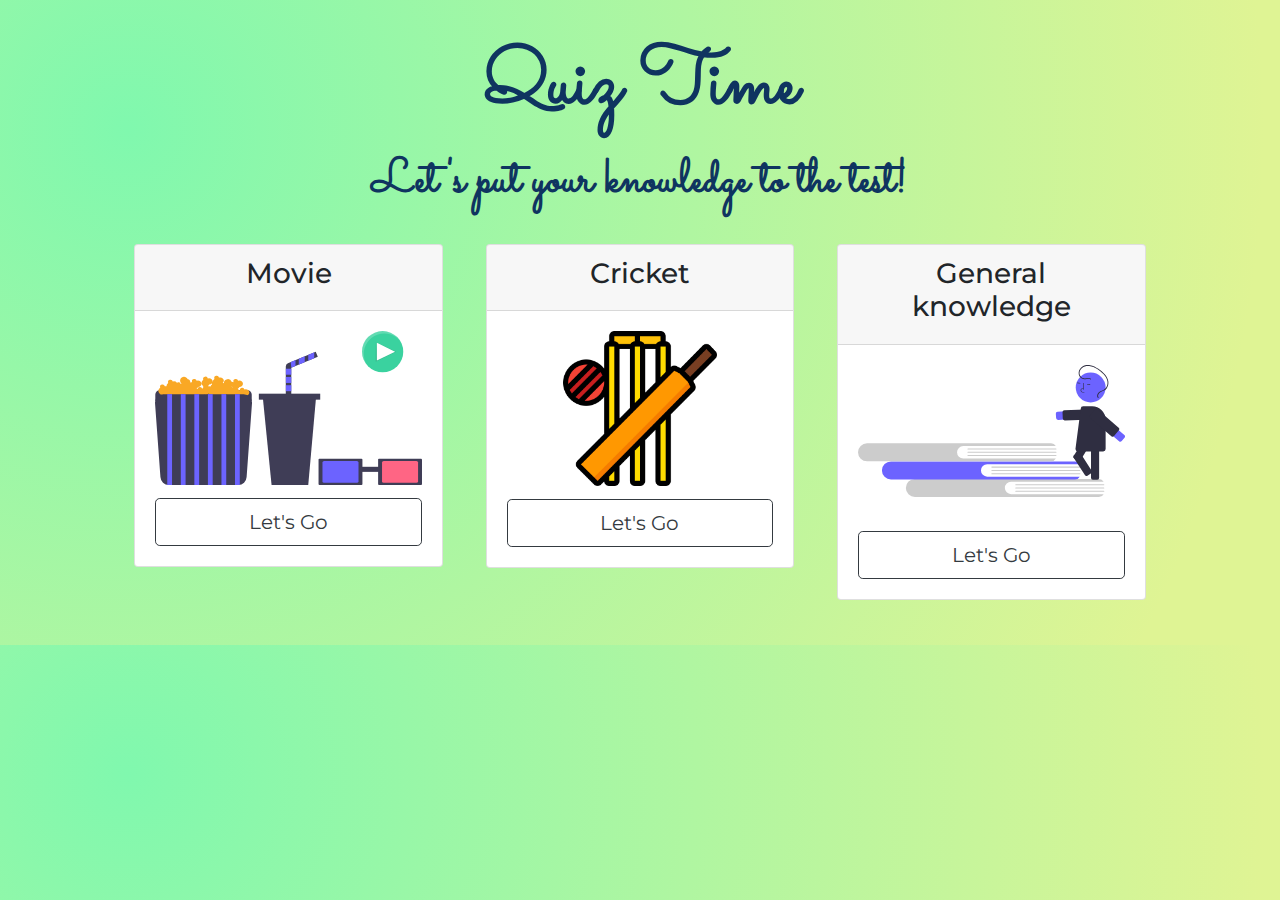
<file: index.html>
<!DOCTYPE html>
<html lang="en">

<head>
  <meta charset="UTF-8" />
  <meta name="viewport" content="width=device-width, initial-scale=1.0" />
  <meta http-equiv="X-UA-Compatible" content="ie=edge" />
  <link rel="stylesheet" href="https://stackpath.bootstrapcdn.com/bootstrap/4.5.2/css/bootstrap.min.css" integrity="sha384-JcKb8q3iqJ61gNV9KGb8thSsNjpSL0n8PARn9HuZOnIxN0hoP+VmmDGMN5t9UJ0Z" crossorigin="anonymous">
  <title>Static Template</title>
  <link href="https://fonts.googleapis.com/css2?family=Montserrat:wght@500&family=Sacramento&display=swap" rel="stylesheet">
  <link rel="stylesheet" href="style.css" />
</head>

<body>

  <section class="page1">

    <h1 class="header-text">Quiz Time</h1>
    <p class="side-text">Let's put your knowledge to the test!</p>


    <div class="row">

      <div class="col-lg-4 col-md-6 col-sm-12">
        <div class="card ">
          <div class="card-header">
            <h3>Movie</h3>
          </div>
          <div class="card-body">
            <img class="page1-movie" src="movie.svg" alt="movie svg">

            <a class="btn btn-lg btn-block btn-outline-dark" href="movie.html" role="button">Let's Go</a>
            <!-- <a href="movie.html"><button type="button" class="btn btn-lg btn-block btn-outline-dark">Sign up</button></a> -->
          </div>

        </div>
      </div>

      <div class="col-lg-4 col-md-6 col-sm-12  ">
        <div class="card">
          <div class="card-header">
            <h3>Cricket</h3>
          </div>
          <div class="card-body">

            <img class="page1-cricket" src="cricket-bat.png" alt="cricket">
            <a class="btn btn-lg btn-block btn-outline-dark" href="cricket.html" role="button">Let's Go</a>

            <!-- <button type="button" class="btn btn-lg btn-block btn-dark">Sign Up</button> -->
          </div>

        </div>
      </div>

      <div class="col-lg-4 col-md-12 col-sm-12 ">
        <div class="card ">
          <div class="card-header">
            <h3>General knowledge</h3>
          </div>
          <div class="card-body">

            <img class="page1-general" src="general.svg" alt="general">
            <a class="btn btn-lg btn-block btn-outline-dark" href="general.html" role="button">Let's Go</a>
          </div>

        </div>
      </div>

    </div>


  </section>

</body>

</html>
</file>
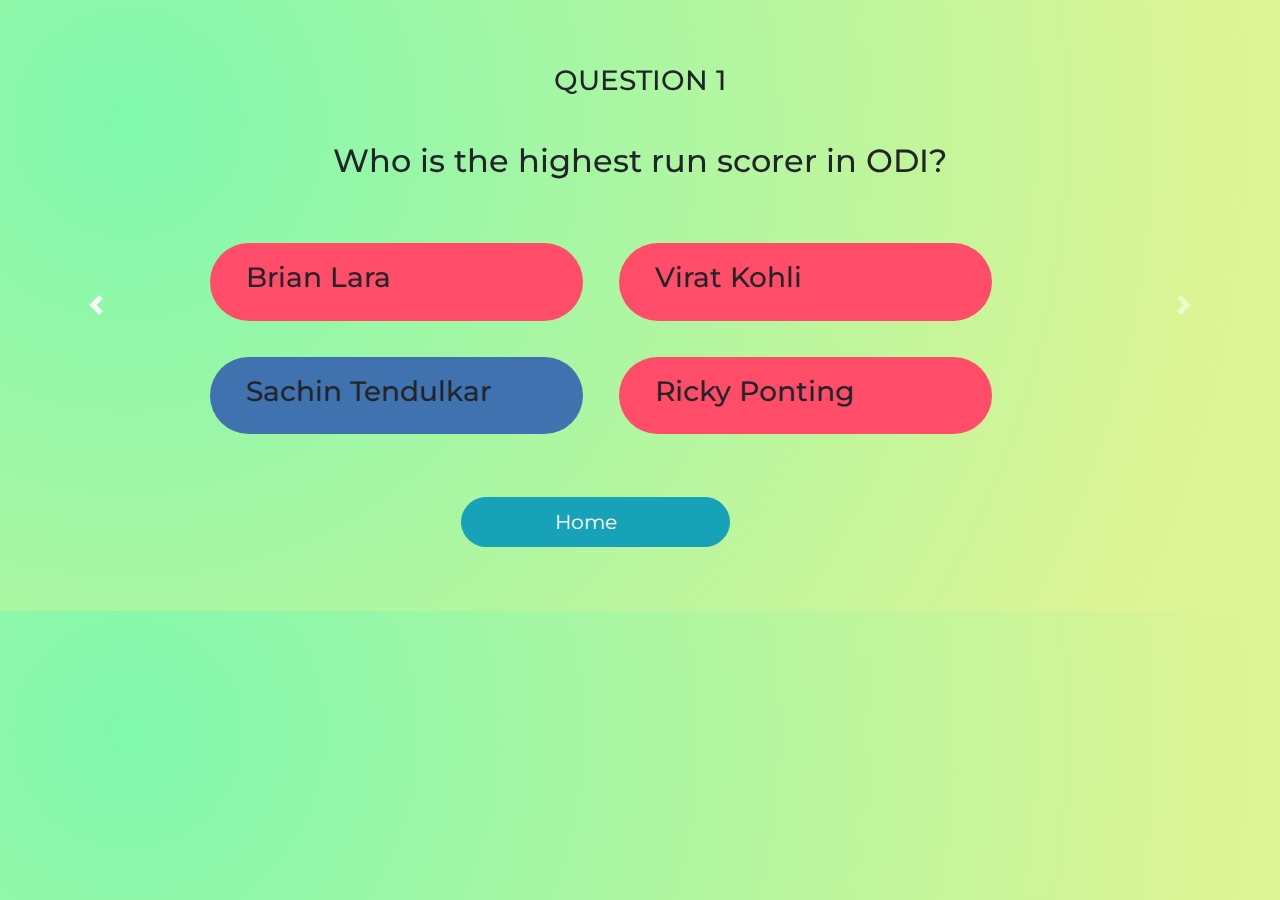
<file: cricket.html>
<!DOCTYPE html>
<html lang="en">

<head>
  <meta charset="UTF-8" />
  <meta name="viewport" content="width=device-width, initial-scale=1.0" />
  <meta http-equiv="X-UA-Compatible" content="ie=edge" />
  <link rel="stylesheet" href="https://stackpath.bootstrapcdn.com/bootstrap/4.5.2/css/bootstrap.min.css" integrity="sha384-JcKb8q3iqJ61gNV9KGb8thSsNjpSL0n8PARn9HuZOnIxN0hoP+VmmDGMN5t9UJ0Z" crossorigin="anonymous">
  <title>Static Template</title>
  <link href="https://fonts.googleapis.com/css2?family=Montserrat:wght@500&family=Sacramento&display=swap" rel="stylesheet">
  <link rel="stylesheet" href="style.css" />
</head>

<body>

  <div id="carouselExampleControls" class="carousel slide" data-ride="false">
    <div class="carousel-inner">
      <div class="carousel-item active">

        <h3>QUESTION 1</h3>
        <h2 class="question">Who is the highest run scorer in ODI?</h2>

        <div class="container">
          <div class="row">
            <div class="col col-lg-5 col-md-12 col-sm-12 col-12 wrong"><h3>Brian Lara</h3></div>
            <div class="col col-lg-5 col-md-12 col-sm-12 col-12 wrong"><h3>Virat Kohli</h3></div>
            <div class="col col-lg-5 col-md-12 col-sm-12 col-12 correct"><h3>Sachin Tendulkar</h3></div>
            <div class="col col-lg-5 col-md-12 col-sm-12 col-12 wrong"><h3>Ricky Ponting</h3></div>
          </div>
        </div>

      </div>

      <div class="carousel-item">

        <h3>QUESTION 2</h3>
        <h2 class="question">Who has got the highest number of centuries in run-chases in the world?</h2>

        <div class="container">
          <div class="row">
            <div class="col col-lg-5 col-md-12 col-sm-12 col-12 wrong"><h3>Sachin Tendulakar</h3></div>
            <div class="col col-lg-5 col-md-12 col-sm-12 col-12 wrong"><h3>Brain Lara</h3></div>
            <div class="col col-lg-5 col-md-12 col-sm-12 col-12 correct"><h3>Virat Kohli</h3></div>
            <div class="col col-lg-5 col-md-12 col-sm-12 col-12 wrong"><h3>Rick Ponting</h3></div>
          </div>
        </div>

      </div>

      <div class="carousel-item question-2">

        <h3>QUESTION 3</h3>
        <h2 class="question">Guess the image?</h2>
        <img src="mithali.jpg" alt="Mithali Raj">

        <div class="container">
          <div class="row">
            <div class="col col-lg-5 col-md-12 col-sm-12 col-12 correct"><h3>Mithali Raj</h3></div>
            <div class="col col-lg-5 col-md-12 col-sm-12 col-12 wrong"><h3>Jhulan Goswami</h3></div>
            <div class="col col-lg-5 col-md-12 col-sm-12 col-12 wrong"><h4>Harmanpreet Kaur</h4></div>
            <div class="col col-lg-5 col-md-12 col-sm-12 col-12 wrong"><h3>Smriti Mandhana</h3></div>
          </div>
        </div>


      </div>

      <div class="carousel-item">

        <h3>QUESTION 4</h3>
        <h2 class="question">Which team won the 1983 world cup?</h2>

        <div class="container">
          <div class="row">
            <div class="col col-lg-5 col-md-12 col-sm-12 col-12 wrong"><h3>WestIndies</h3></div>
            <div class="col col-lg-5 col-md-12 col-sm-12 col-12 wrong"><h3>Australia</h3></div>
            <div class="col col-lg-5 col-md-12 col-sm-12 col-12 wrong"><h3>England</h3></div>
            <div class="col col-lg-5 col-md-12 col-sm-12 col-12 correct"><h3>India</h3></div>
          </div>
        </div>

      </div>

    </div>
    <a class="carousel-control-prev" href="#carouselExampleControls" role="button" data-slide="prev">
      <span class="carousel-control-prev-icon" aria-hidden="true"></span>
      <span class="sr-only">Previous</span>
    </a>
    <a class="carousel-control-next" href="#carouselExampleControls" role="button" data-slide="next">
      <span class="carousel-control-next-icon" aria-hidden="true"></span>
      <span class="sr-only">Next</span>
    </a>

    <a class="home-button btn btn-lg btn-block btn-info" href="index.html" role="button">Home</a>

  </div>


  <script src="https://code.jquery.com/jquery-3.5.1.slim.min.js" integrity="sha384-DfXdz2htPH0lsSSs5nCTpuj/zy4C+OGpamoFVy38MVBnE+IbbVYUew+OrCXaRkfj" crossorigin="anonymous"></script>
  <script src="https://stackpath.bootstrapcdn.com/bootstrap/4.5.2/js/bootstrap.min.js" integrity="sha384-B4gt1jrGC7Jh4AgTPSdUtOBvfO8shuf57BaghqFfPlYxofvL8/KUEfYiJOMMV+rV" crossorigin="anonymous"></script>

  <script src="https://cdn.jsdelivr.net/npm/popper.js@1.16.1/dist/umd/popper.min.js" integrity="sha384-9/reFTGAW83EW2RDu2S0VKaIzap3H66lZH81PoYlFhbGU+6BZp6G7niu735Sk7lN" crossorigin="anonymous"></script>
</body>

</html>
</file>
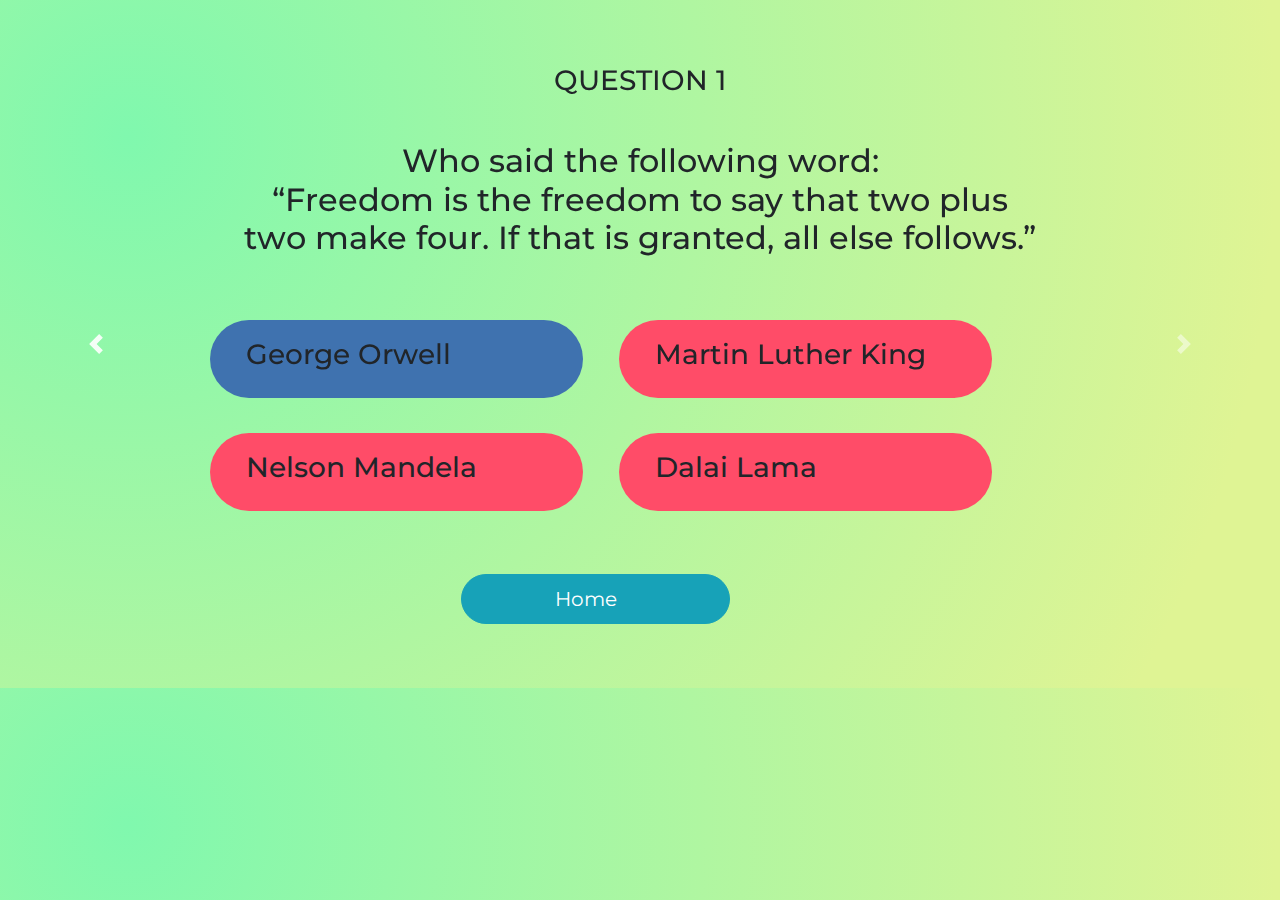
<file: general.html>
<!DOCTYPE html>
<html lang="en">

<head>
  <meta charset="UTF-8" />
  <meta name="viewport" content="width=device-width, initial-scale=1.0" />
  <meta http-equiv="X-UA-Compatible" content="ie=edge" />
  <link rel="stylesheet" href="https://stackpath.bootstrapcdn.com/bootstrap/4.5.2/css/bootstrap.min.css" integrity="sha384-JcKb8q3iqJ61gNV9KGb8thSsNjpSL0n8PARn9HuZOnIxN0hoP+VmmDGMN5t9UJ0Z" crossorigin="anonymous">
  <title>Static Template</title>
  <link href="https://fonts.googleapis.com/css2?family=Montserrat:wght@500&family=Sacramento&display=swap" rel="stylesheet">
  <link rel="stylesheet" href="style.css" />
</head>

<body>

  <div id="carouselExampleControls" class="carousel slide" data-ride="false">
    <div class="carousel-inner">
      <div class="carousel-item active">

        <h3>QUESTION 1</h3>
        <h2 class="question">
          Who said the following word:
          <blockquote
            title="https://www.goodreads.com/quotes/50074-freedom-is-the-freedom-to-say-that-two-plus-two"
          >
            “Freedom is the freedom to say that two plus two make four. If that
            is granted, all else follows.”
          </blockquote>
        </h2>

        <div class="container">
          <div class="row">
            <div class="col col-lg-5 col-md-12 col-sm-12 col-12 correct"><h3>George Orwell</h3></div>
            <div class="col col-lg-5 col-md-12 col-sm-12 col-12 wrong"><h3>Martin Luther King</h3></div>
            <div class="col col-lg-5 col-md-12 col-sm-12 col-12 wrong"><h3>Nelson Mandela</h3></div>

            <div class="col col-lg-5 col-md-12 col-sm-12 col-12 wrong"><h3>Dalai Lama</h3></div>
          </div>
        </div>

      </div>

      <div class="carousel-item">

        <h3>QUESTION 2</h3>
        <h2 class="question">Chemical formular of oil of blue vitriol?</h2>

        <div class="container">
          <div class="row">

            <div class="col col-lg-5 col-md-12 col-sm-12 col-12 wrong"><h3>CaCO<sub>3</sub></h3></div>
            <div class="col col-lg-5 col-md-12 col-sm-12 col-12 correct"><h3>H <sub>2</sub>SO<sub>4</h3></div>
            <div class="col col-lg-5 col-md-12 col-sm-12 col-12 wrong"><h3>HCl</h3></div>
            <div class="col col-lg-5 col-md-12 col-sm-12 col-12 wrong"><h3>CuSO<sub>4</sub></h3></div>
          </div>
        </div>

      </div>

      <div class="carousel-item question-2">

        <h3>QUESTION 3</h3>
        <h2 class="question">Who is the current president of
          <abbr title="United States of America">USA?</abbr></h2>

        <div class="container">
          <div class="row">
            <div class="col col-lg-5 col-md-12 col-sm-12 col-12 wrong"><h3>Barack Obama</h3></div>
            <div class="col col-lg-5 col-md-12 col-sm-12 col-12 wrong"><h3>Hilary Clinton</h3></div>
            <div class="col col-lg-5 col-md-12 col-sm-12 col-12 wrong"><h3>Bernie Sanders</h3></div>
            <div class="col col-lg-5 col-md-12 col-sm-12 col-12 correct"><h3>Donald Trump</h3></div>
          </div>
        </div>


      </div>

      <div class="carousel-item">

        <h3>QUESTION 4</h3>
        <h2 class="question">Who painted <cite>Monalisa</cite>?</h2>

        <div class="container">
          <div class="row">
            <div class="col col-lg-5 col-md-12 col-sm-12 col-12 wrong"><h3>Vincent Van Gogh</h3></div>
            <div class="col col-lg-5 col-md-12 col-sm-12 col-12 correct"><h3>Leonardo Da Vinci</h3></div>
            <div class="col col-lg-5 col-md-12 col-sm-12 col-12 wrong"><h3>Claude Monet</h3></div>
            <div class="col col-lg-5 col-md-12 col-sm-12 col-12 wrong"><h3>Michelangelo</h3></div>
          </div>
        </div>

      </div>

    </div>
    <a class="carousel-control-prev" href="#carouselExampleControls" role="button" data-slide="prev">
      <span class="carousel-control-prev-icon" aria-hidden="true"></span>
      <span class="sr-only">Previous</span>
    </a>
    <a class="carousel-control-next" href="#carouselExampleControls" role="button" data-slide="next">
      <span class="carousel-control-next-icon" aria-hidden="true"></span>
      <span class="sr-only">Next</span>
    </a>

    <a class="home-button btn btn-lg btn-block btn-info" href="index.html" role="button">Home</a>

  </div>


  <script src="https://code.jquery.com/jquery-3.5.1.slim.min.js" integrity="sha384-DfXdz2htPH0lsSSs5nCTpuj/zy4C+OGpamoFVy38MVBnE+IbbVYUew+OrCXaRkfj" crossorigin="anonymous"></script>
  <script src="https://stackpath.bootstrapcdn.com/bootstrap/4.5.2/js/bootstrap.min.js" integrity="sha384-B4gt1jrGC7Jh4AgTPSdUtOBvfO8shuf57BaghqFfPlYxofvL8/KUEfYiJOMMV+rV" crossorigin="anonymous"></script>

  <script src="https://cdn.jsdelivr.net/npm/popper.js@1.16.1/dist/umd/popper.min.js" integrity="sha384-9/reFTGAW83EW2RDu2S0VKaIzap3H66lZH81PoYlFhbGU+6BZp6G7niu735Sk7lN" crossorigin="anonymous"></script>
</body>

</html>
</file>
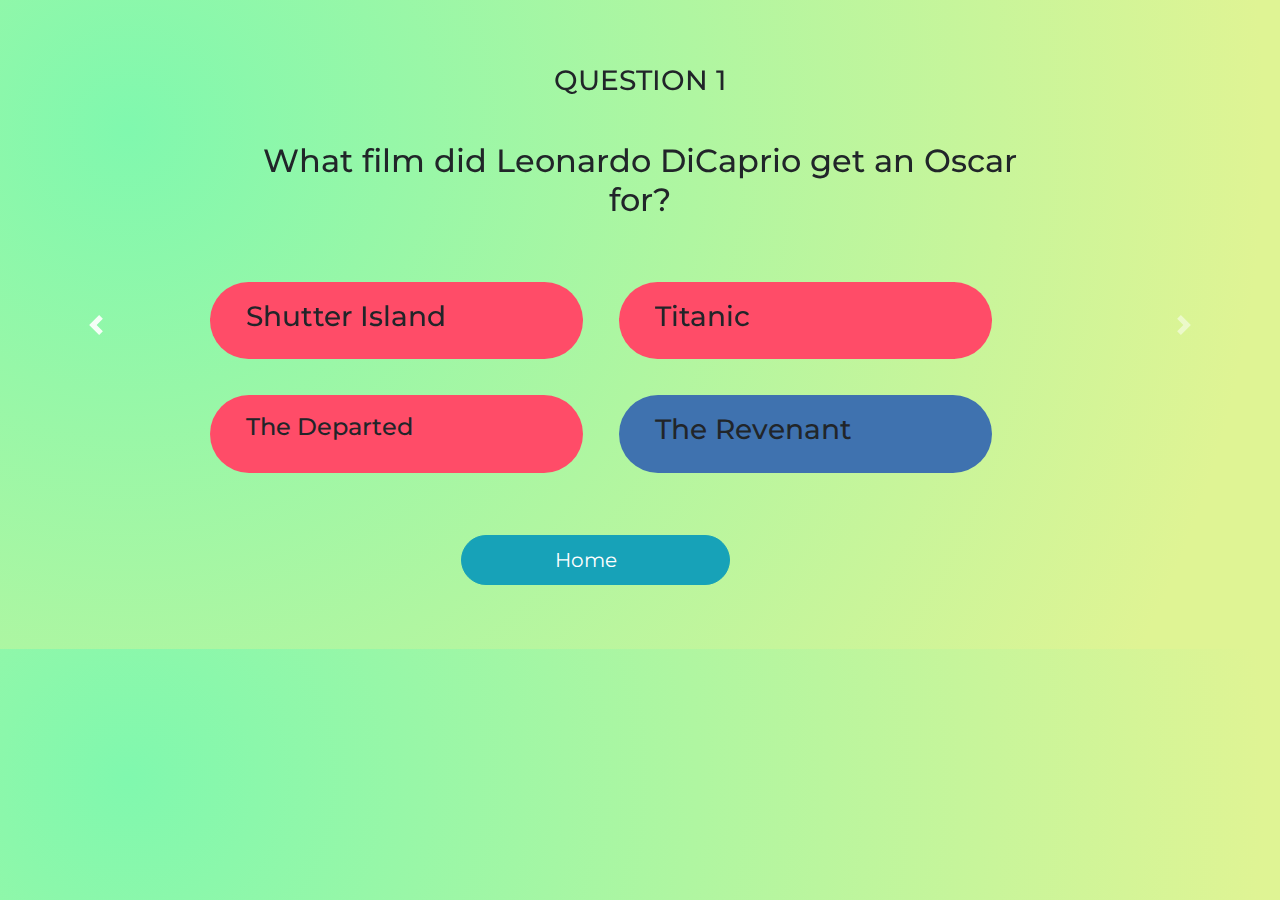
<file: movie.html>
<!DOCTYPE html>
<html lang="en">

<head>
  <meta charset="UTF-8" />
  <meta name="viewport" content="width=device-width, initial-scale=1.0" />
  <meta http-equiv="X-UA-Compatible" content="ie=edge" />
  <link rel="stylesheet" href="https://stackpath.bootstrapcdn.com/bootstrap/4.5.2/css/bootstrap.min.css" integrity="sha384-JcKb8q3iqJ61gNV9KGb8thSsNjpSL0n8PARn9HuZOnIxN0hoP+VmmDGMN5t9UJ0Z" crossorigin="anonymous">
  <title>Static Template</title>
  <link href="https://fonts.googleapis.com/css2?family=Montserrat:wght@500&family=Sacramento&display=swap" rel="stylesheet">
  <link rel="stylesheet" href="style.css" />
</head>

<body>

  <div id="carouselExampleControls" class="carousel slide" data-ride="false">
    <div class="carousel-inner">

      <div class="carousel-item active">

        <h3>QUESTION 1</h3>
        <h2 class="question">What film did Leonardo DiCaprio get an Oscar for?</h2>

        <div class="container">
          <div class="row">
            <div class="col col-lg-5 col-md-12 col-sm-12 col-12 wrong"><h3>Shutter Island</h3></div>
            <div class="col col-lg-5 col-md-12 col-sm-12 col-12 wrong"><h3>Titanic</h3></div>
            <div class="col col-lg-5 col-md-12 col-sm-12 col-12 wrong"><h4>The Departed</h4></div>
            <div class="col col-lg-5 col-md-12 col-sm-12 col-12 correct"><h3>The Revenant</h3></div>
          </div>
        </div>


      </div>


      <div class="carousel-item ">

        <h3>QUESTION 2</h3>
        <h2 class="question">Name the movie which has won 11 oscars?</h2>

        <div class="container">
          <div class="row">
            <div class="col col-lg-5 col-md-12 col-sm-12 col-12 wrong"><h3>TITANIC (1997)</h3></div>
            <div class="col col-lg-5 col-md-12 col-sm-12 col-12 wrong"><h3>BEN HUR (1959)</h3></div>
            <div class="col col-lg-5 col-md-12 col-sm-12 col-12 wrong"><h5>THE LORD OF THE RINGS: THE RETURN OF THE KING (2003)</h5></div>
            <div class="col col-lg-5 col-md-12 col-sm-12 col-12 correct"><h3> ALL OF THEM</h3></div>
          </div>
        </div>

      </div>

      <div class="carousel-item">

        <h3>QUESTION 3</h3>
        <h2 class="question">Higest grossing movie of all time?</h2>

        <div class="container">
          <div class="row">
            <div class="col col-lg-5 col-md-12 col-sm-12 col-12 correct"><h3>Avengers: Endgame</h3></div>
            <div class="col col-lg-5 col-md-12 col-sm-12 col-12 wrong"><h3>Avatar</h3></div>
            <div class="col col-lg-5 col-md-12 col-sm-12 col-12 wrong"><h3>Titanic</h3></div>
            <div class="col col-lg-5 col-md-12 col-sm-12 col-12 wrong"><h5>Star Wars:The Force Awakens</h5></div>
          </div>
        </div>

      </div>



      <div class="carousel-item">

        <h3>QUESTION 4</h3>
        <h2 class="question">Which is the first feature film made in India in 1913?</h2>

        <div class="container">
          <div class="row">
            <div class="col col-lg-5 col-md-12 col-sm-12 col-12 wrong"><h3>Alam Ara</h3></div>
            <div class="col col-lg-5 col-md-12 col-sm-12 col-12 correct"><h4>Raja Harishchandra</h4></div>
            <div class="col col-lg-5 col-md-12 col-sm-12 col-12 wrong"><h3>Kisan Kanya</h3></div>
            <div class="col col-lg-5 col-md-12 col-sm-12 col-12 wrong"><h4>Roundhay Garden Scene</h4></div>
          </div>
        </div>

      </div>

    </div>
    <a class="carousel-control-prev" href="#carouselExampleControls" role="button" data-slide="prev">
      <span class="carousel-control-prev-icon" aria-hidden="true"></span>
      <span class="sr-only">Previous</span>
    </a>
    <a class="carousel-control-next" href="#carouselExampleControls" role="button" data-slide="next">
      <span class="carousel-control-next-icon" aria-hidden="true"></span>
      <span class="sr-only">Next</span>
    </a>

    <a class="home-button btn btn-lg btn-block btn-info" href="index.html" role="button">Home</a>

  </div>


  <script src="https://code.jquery.com/jquery-3.5.1.slim.min.js" integrity="sha384-DfXdz2htPH0lsSSs5nCTpuj/zy4C+OGpamoFVy38MVBnE+IbbVYUew+OrCXaRkfj" crossorigin="anonymous"></script>
  <script src="https://stackpath.bootstrapcdn.com/bootstrap/4.5.2/js/bootstrap.min.js" integrity="sha384-B4gt1jrGC7Jh4AgTPSdUtOBvfO8shuf57BaghqFfPlYxofvL8/KUEfYiJOMMV+rV" crossorigin="anonymous"></script>

  <script src="https://cdn.jsdelivr.net/npm/popper.js@1.16.1/dist/umd/popper.min.js" integrity="sha384-9/reFTGAW83EW2RDu2S0VKaIzap3H66lZH81PoYlFhbGU+6BZp6G7niu735Sk7lN" crossorigin="anonymous"></script>
</body>

</html>
</file>
<file: style.css>
body{
  font-family: 'Montserrat', sans-serif;
  background-image: radial-gradient( circle farthest-corner at 10% 20%,  rgba(128,248,174,1) 0%, rgba(223,244,148,1) 90% );
}
/* h3{
  font-size: 4vh;
} */
.header-text{
    font-family: 'Sacramento', cursive;
    font-size: 5rem;
    color: #0f3460;
    font-weight:bolder;
    margin: 0 0 1% 0;
}
.card{
  margin:2%;
}
.side-text{
  font-family: 'Sacramento';
  color: #0f3460;
  font-weight:bold;
  font-size: 3rem;
  margin: 0 0 2% 0;
}
.page1{
  padding:3% 10%;
  text-align: center;
}
.page1-movie{
  height:100%;
  width:100%;
  margin-bottom: 5%;
}
.page1-cricket{
  height:80%;
  width:58%;
  margin-bottom: 5%;
}
.page1-general{
  height:110%;
  width:100%;
  margin-bottom: 13%;
}

/* Movie */

#carouselExampleControls{
  padding:5% 15% 5% 15%;
}
.carousel-item{
  text-align: center;
}
.col{
  /* border: 1px solid black; */
  border-radius: 8rem;
  padding: 2% 0 2% 2%;
  margin: 2%;
  text-align: left;
  padding-left: 4%;
  padding-right: 4%;
}
.question{
  margin: 5%;
}

.wrong{
  background-color:  #ff4c68 ;
}

.correct{
 background-color: #3f72af;
}
.home-button{
  width:30%;
  margin: 2%;
  border-radius: 8rem;
  margin: 5% 30% 0 30%;
  padding: 1% 5% 1% 3%;
}
</file>
